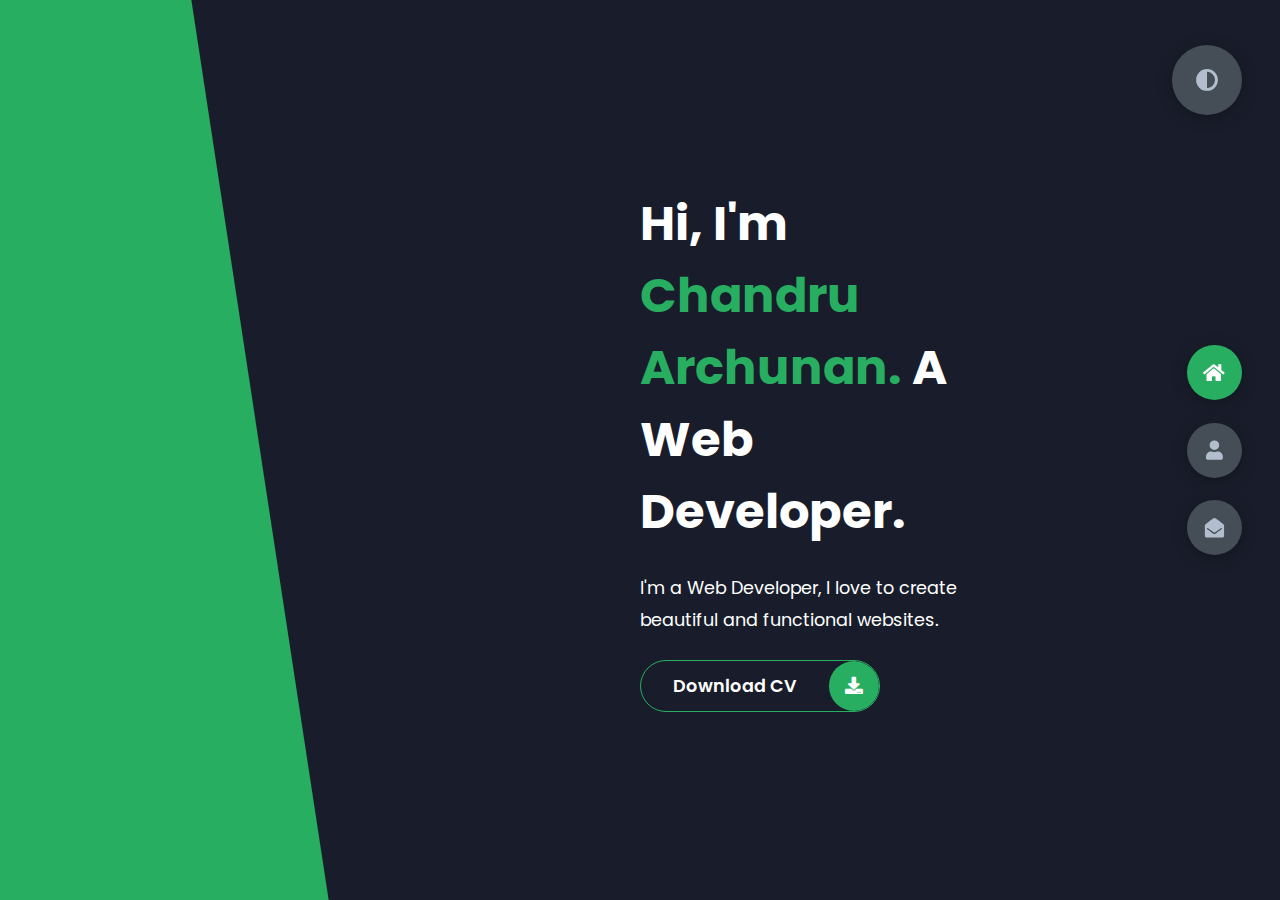
<file: index.html>
<!DOCTYPE html>
<html lang="en">
<head>
    <meta charset="UTF-8">
    <meta http-equiv="X-UA-Compatible" content="IE=edge">
    <meta name="viewport" content="width=device-width, initial-scale=1.0">
    <title>Portfolio</title>
    <link rel="stylesheet" href="styles/styles.css">
    <link rel="preconnect" href="https://fonts.googleapis.com">
    <link rel="preconnect" href="https://fonts.gstatic.com" crossorigin>
    <link rel="stylesheet" href="https://cdnjs.cloudflare.com/ajax/libs/font-awesome/5.15.4/css/all.min.css" integrity="sha512-1ycn6IcaQQ40/MKBW2W4Rhis/DbILU74C1vSrLJxCq57o941Ym01SwNsOMqvEBFlcgUa6xLiPY/NS5R+E6ztJQ==" crossorigin="anonymous" referrerpolicy="no-referrer" />
    <link href="https://fonts.googleapis.com/css2?family=Poppins:wght@400;500;600;700;800&display=swap" rel="stylesheet">
</head>
<body class="main-content">
    <header class="container header active" id="home">
        <div class="header-content">
            <div class="left-header">
                <div class="h-shape"></div>
            </div>
            <div class="right-header">
                <h1 class="name">
                    Hi, I'm <span>Chandru Archunan.</span>
                    A Web Developer.
                </h1>
                <p>
                    I'm a Web Developer, I love to create beautiful and functional websites.
                </p>
                <div class="btn-con">
                    <a href="" class="main-btn">
                        <span class="btn-text">Download CV</span>
                        <span class="btn-icon"><i class="fas fa-download"></i></span>
                    </a>
                </div>
            </div>
        </div>
    </header>
    <main>
        <section class="container about" id="about">
            <div class="main-title">
                <h2>About <span>me</span><span class="bg-text">my stats</span></h2>
            </div>
            <div class="about-container">
                <div class="left-about">
                    <h4>Information About me</h4>
                    <p>
                        I am Chandru Archunan, a dedicated and motivated individual pursuing a Bachelor’s degree in Computer Science and Engineering at Kongu Engineering College, Perundurai. I have a strong passion for web development and UI/UX design. My goal is to contribute to the organization's growth by continuously upgrading my skills and knowledge.
                    </p>
                    <div class="personal-info">
                        <ul>
                            <li><strong>Date of Birth:</strong> 27-12-2004</li>
                            <li><strong>Father's Name:</strong> Mr. P.Archunan</li>
                            <li><strong>Mother's Name:</strong> Mrs. A. Mahalakshmi</li>
                            <li><strong>Languages:</strong> Tamil, English</li>
                            <li><strong>Hobbies:</strong> Reading books, Listening to music, Playing games</li>
                            <li><strong>Permanent Address:</strong> 175/6, Bhagavathi Amman Kovil street, Elumalai (post), Peraiyur (tk), Madurai (dt), Pincode-625535</li>
                        </ul>
                    </div>
                    <div class="btn-con">
                        <a href="#" class="main-btn">
                            <span class="btn-text">Download CV</span>
                            <span class="btn-icon"><i class="fas fa-download"></i></span>
                        </a>
                    </div>
                </div>
                <div class="right-about">
                    <div class="about-item">
                        <div class="abt-text">
                            <p class="large-text">3+</p>
                            <p class="small-text">Projects <br /> Completed</p>
                        </div>
                    </div>
                    <div class="about-item">
                        <div class="abt-text">
                            <p class="large-text">4+</p>
                            <p class="small-text">Months of <br /> experience in Web Design</p>
                        </div>
                    </div>
                </div>
            </div>
            <div class="about-stats">
                <h4 class="stat-title">My Skills</h4>
                <div class="progress-bars">
                    <div class="progress-bar">
                        <p class="prog-title">Java</p>
                        <div class="progress-con">
                            <p class="prog-text">80%</p>
                            <div class="progress">
                                <span class="html"></span>
                            </div>
                        </div>
                    </div>
                    <div class="progress-bar">
                        <p class="prog-title">C</p>
                        <div class="progress-con">
                            <p class="prog-text">95%</p>
                            <div class="progress">
                                <span class="css"></span>
                            </div>
                        </div>
                    </div>
                    <div class="progress-bar">
                        <p class="prog-title">HTML,CSS</p>
                        <div class="progress-con">
                            <p class="prog-text">75%</p>
                            <div class="progress">
                                <span class="js"></span>
                            </div>
                        </div>
                    </div>
                    <div class="progress-bar">
                        <p class="prog-title">Logical thinking</p>
                        <div class="progress-con">
                            <p class="prog-text">75%</p>
                            <div class="progress">
                                <span class="react"></span>
                            </div>
                        </div>
                    </div>
                    <div class="progress-bar">
                        <p class="prog-title">Problem solving</p>
                        <div class="progress-con">
                            <p class="prog-text">87%</p>
                            <div class="progress">
                                <span class="node"></span>
                            </div>
                        </div>
                    </div>
                </div>
            </div>
            <h4 class="stat-title">My Timeline</h4>
            <div class="timeline">
                <div class="timeline-item">
                    <div class="tl-icon">
                        <i class="fas fa-briefcase"></i>
                    </div>
                    <p class="tl-duration">2024 - present</p>
                    <h5>Bachelor's in Computer Science and Engineering<span> - Kongu Engineering College</span></h5>
                    <p>
                        Pursuing Bachelor’s degree in Computer Science and Engineering with a CGPA of 8.82.
                    </p>
                </div>
                <!-- Include other education/work experiences here -->
            </div>
        </section>

        <section class="container contact" id="contact">
            <div class="main-title">
                <h2>Contact <span>me</span><span class="bg-text">get in touch</span></h2>
            </div>
            <br><br>
            <center>
            <div class="contact-info">
                <ul>
                    <li>
                        <i class="fas fa-envelope"></i>
                        <span>Email:</span>
                        <a href="mailto:youremail@example.com">chandruarchunan04@gmail.com</a>
                    </li>
                    <br><br>
                    <!-- Add links to your social media accounts here -->
                    <li>
                        <i class="fab fa-github"></i>
                        <span>GitHub:</span>
                        <a href="https://github.com/yourusername" target="_blank">https://github.com/chandru1227</a>
                    </li>
                    <br><br>
                    <li>
                        <i class="fab fa-linkedin"></i>
                        <span>LinkedIn:</span>
                        <a href="https://www.linkedin.com/in/yourprofile" target="_blank">https://www.linkedin.com/in/chandrua/</a>
                    </li>
                    <br><br>
                    <li>
                        <i class="fab fa-facebook"></i>
                        <span>Facebook:</span>
                        <a href="https://www.facebook.com/profile" target="_blank">https://www.facebook.com/chandru</a>
                    </li>
                    <br><br>
                </ul>
            </div>
        </center>
            <!-- Add a contact form or other contact information here if needed -->
        </section>
    </main>

    <div class="controls">
        <div class="control active-btn" data-id="home">
            <i class="fas fa-home"></i>
        </div>
        <div class="control" data-id="about">
            <i class="fas fa-user"></i>
        </div>
        <div class="control" data-id="contact">
            <i class="fas fa-envelope-open"></i>
        </div>
    </div>

    <div class="theme-btn">
        <i class="fas fa-adjust"></i>
    </div>
    <script src="app.js"></script>
</body>
</html>
</file>
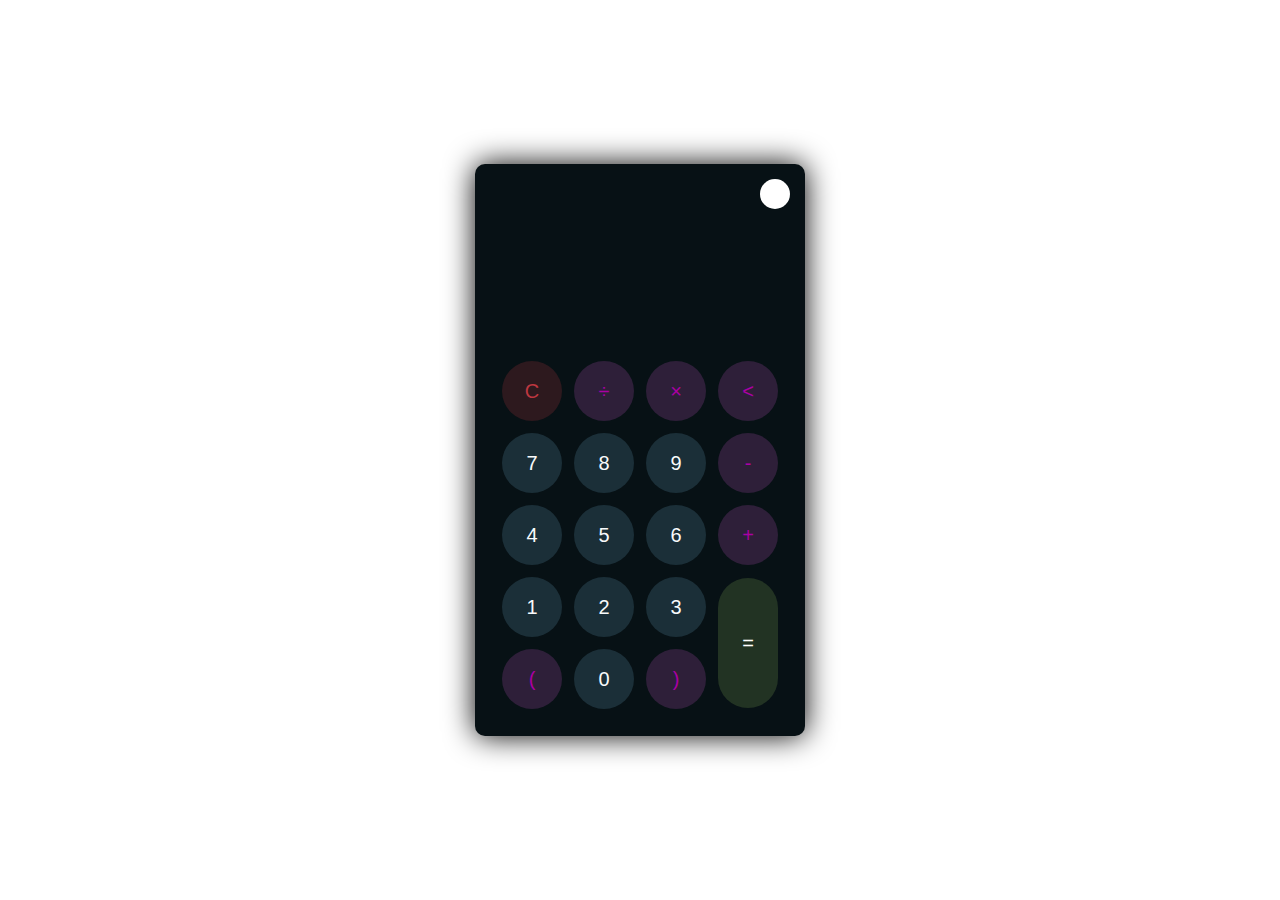
<file: code/index.html>
<!DOCTYPE html>
<html lang="en">
<head>
    <meta charset="UTF-8">
    <meta http-equiv="X-UA-Compatible" content="IE=edge">
    <meta name="viewport" content="width=device-width, initial-scale=1.0">
    <link rel="stylesheet" href="style.css">
    <title>Title</title>
</head>
<body>
    <div class="container">
        <div class="calculator dark">
            <div class="theme-toggler active">
                <i class="toggler-icon"></i>
            </div>
            <div class="display-screen">
                <div id="display"></div>
            </div>
            <div class="buttons">
                <table>
                    <tr>
                        <td><button class="btn-operator" id="clear">C</button></td>
                        <td><button class="btn-operator" id="/">&divide;</button></td>
                        <td><button class="btn-operator" id="*">&times;</button></td>
                        <td><button class="btn-operator" id="backspace"><</button></td>
                    </tr>
                    <tr>
                        <td><button class="btn-number" id="7">7</button></td>
                        <td><button class="btn-number" id="8">8</button></td>
                        <td><button class="btn-number" id="9">9</button></td>
                        <td><button class="btn-operator" id="-">-</button></td>
                    </tr>
                    <tr>
                        <td><button class="btn-number" id="4">4</button></td>
                        <td><button class="btn-number" id="5">5</button></td>
                        <td><button class="btn-number" id="6">6</button></td>
                        <td><button class="btn-operator" id="+">+</button></td>
                    </tr>
                    <tr>
                        <td><button class="btn-number" id="1">1</button></td>
                        <td><button class="btn-number" id="2">2</button></td>
                        <td><button class="btn-number" id="3">3</button></td>
                        <td rowspan="2"><button class="btn-equal" id="equal">=</button></td>
                    </tr>
                    <tr>
                        <td><button class="btn-operator" id="(">(</button></td>
                        <td><button class="btn-number" id="0">0</button></td>
                        <td><button class="btn-operator" id=")">)</button></td>
                    </tr>
                </table>
            </div>
        </div>
    </div>
    <script src="script.js"></script>
</body>
</html>
</file>
<file: styles/styles.css>
* {
  margin: 0;
  padding: 0;
  box-sizing: border-box;
  list-style: none;
}

:root {
  --color-primary: #191d2b;
  --color-secondary: #27AE60;
  --color-white: #FFFFFF;
  --color-black: #000;
  --color-grey0: #f8f8f8;
  --color-grey-1: #dbe1e8;
  --color-grey-2: #b2becd;
  --color-grey-3: #6c7983;
  --color-grey-4: #454e56;
  --color-grey-5: #2a2e35;
  --color-grey-6: #12181b;
  --br-sm-2: 14px;
  --box-shadow-1: 0 3px 15px rgba(0,0,0,.3);
}

.light-mode {
  --color-primary: #FFFFFF;
  --color-secondary: #F56692;
  --color-white: #454e56;
  --color-black: #000;
  --color-grey0: #f8f8f8;
  --color-grey-1: #6c7983;
  --color-grey-2: #6c7983;
  --color-grey-3: #6c7983;
  --color-grey-4: #454e56;
  --color-grey-5: #f8f8f8;
  --color-grey-6: #12181b;
}

body {
  background-color: var(--color-primary);
  font-family: "Poppins", sans-serif;
  font-size: 1.1rem;
  color: var(--color-white);
  transition: all 0.4s ease-in-out;
}

a {
  display: inline-block;
  text-decoration: none;
  color: inherit;
  font-family: inherit;
}

header {
  min-height: 100vh;
  color: var(--color-white);
  overflow: hidden;
  padding: 0 !important;
}

section {
  min-height: 100vh;
  width: 100%;
  position: absolute;
  left: 0;
  top: 0;
  padding: 3rem 18rem;
}

.container {
  display: none;
  transform: translateY(-100%) scale(0);
  transition: all 0.4s ease-in-out;
  background-color: var(--color-primary);
}

.active {
  display: block;
  animation: appear 1s ease-in-out;
  transform: translateY(0) scaleY(1);
}
@keyframes appear {
  0% {
    transform: translateY(-100%) scaleY(0);
  }
  100% {
    transform: translateY(0) scaleY(1);
  }
}

.controls {
  position: fixed;
  z-index: 10;
  top: 50%;
  right: 3%;
  display: flex;
  flex-direction: column;
  align-items: center;
  justify-content: center;
  transform: translateY(-50%);
}
.controls .control {
  padding: 1rem;
  cursor: pointer;
  background-color: var(--color-grey-4);
  width: 55px;
  height: 55px;
  border-radius: 50%;
  display: flex;
  justify-content: center;
  align-items: center;
  margin: 0.7rem 0;
  box-shadow: var(--box-shadow-1);
}
.controls .control i {
  font-size: 1.2rem;
  color: var(--color-grey-2);
  pointer-events: none;
}
.controls .active-btn {
  background-color: var(--color-secondary);
  transition: all 0.4s ease-in-out;
}
.controls .active-btn i {
  color: var(--color-white);
}

.theme-btn {
  top: 5%;
  right: 3%;
  width: 70px;
  height: 70px;
  border-radius: 50%;
  background-color: var(--color-grey-4);
  cursor: pointer;
  position: fixed;
  display: flex;
  justify-content: center;
  align-items: center;
  box-shadow: 0 3px 15px rgba(0, 0, 0, 0.3);
  transition: all 0.1s ease-in-out;
}
.theme-btn:active {
  transform: translateY(-3px);
}
.theme-btn i {
  font-size: 1.4rem;
  color: var(--color-grey-2);
  pointer-events: none;
}

/*Header-content*/
.header-content {
  display: grid;
  grid-template-columns: repeat(2, 1fr);
  min-height: 100vh;
}
.header-content .left-header {
  display: flex;
  align-items: center;
  position: relative;
}
.header-content .left-header .h-shape {
  transition: all 0.4s ease-in-out;
  width: 65%;
  height: 100%;
  background-color: var(--color-secondary);
  position: absolute;
  left: 0;
  top: 0;
  z-index: -1;
  clip-path: polygon(0 0, 46% 0, 79% 100%, 0% 100%);
}
.header-content .left-header .image {
  border-radius: var(--br-sm-2);
  height: 90%;
  width: 68%;
  margin-left: 4rem;
  background-color: var(--color-black);
  transition: all 0.4s ease-in-out;
}
.header-content .left-header .image img {
  width: 100%;
  height: 100%;
  object-fit: cover;
  transition: all 0.4s ease-in-out;
  filter: grayscale(100%);
}
.header-content .left-header .image img:hover {
  filter: grayscale(0);
}
.header-content .right-header {
  display: flex;
  flex-direction: column;
  justify-content: center;
  padding-right: 18rem;
}
.header-content .right-header .name {
  font-size: 3rem;
}
.header-content .right-header .name span {
  color: var(--color-secondary);
}
.header-content .right-header p {
  margin: 1.5rem 0;
  line-height: 2rem;
}

/*About*/
.about-container {
  display: grid;
  grid-template-columns: repeat(2, 1fr);
  padding-top: 3.5rem;
  padding-bottom: 5rem;
}
.about-container .right-about {
  display: grid;
  grid-template-columns: repeat(2, 1fr);
  grid-gap: 2rem;
}
.about-container .right-about .about-item {
  border: 1px solid var(--color-grey-5);
  border-radius: 5px;
  transition: all 0.4s ease-in-out;
  box-shadow: 1px 2px 15px rgba(0, 0, 0, 0.1);
}
.about-container .right-about .about-item:hover {
  cursor: default;
  transform: translateY(-5px);
  border: 1px solid var(--color-secondary);
  box-shadow: 1px 4px 15px rgba(0, 0, 0, 0.32);
}
.about-container .right-about .about-item .abt-text {
  padding: 1.5rem;
  display: flex;
  flex-direction: column;
}
.about-container .right-about .about-item .abt-text .large-text {
  font-size: 3rem;
  font-weight: 700;
  color: var(--color-secondary);
}
.about-container .right-about .about-item .abt-text .small-text {
  padding-left: 3rem;
  position: relative;
  text-transform: uppercase;
  font-size: 1.2rem;
  color: var(--color-grey-1);
  letter-spacing: 2px;
}
.about-container .right-about .about-item .abt-text .small-text::before {
  content: "";
  position: absolute;
  left: 0;
  top: 15px;
  width: 2rem;
  height: 2px;
  background-color: var(--color-grey-5);
}
.about-container .left-about {
  padding-right: 5rem;
}
.about-container .left-about p {
  line-height: 2rem;
  padding: 1rem;
  color: var(--color-grey-1);
}
.about-container .left-about h4 {
  font-size: 2rem;
  text-transform: uppercase;
}

.about-stats {
  padding-bottom: 4rem;
}
.about-stats .progress-bars {
  display: grid;
  grid-template-columns: repeat(2, 1fr);
  grid-gap: 2rem;
}
.about-stats .progress-bars .progress-bar {
  display: flex;
  flex-direction: column;
}
.about-stats .progress-bars .progress-bar .prog-title {
  text-transform: uppercase;
  font-weight: 500;
}
.about-stats .progress-bars .progress-bar .progress-con {
  display: flex;
  align-items: center;
}
.about-stats .progress-bars .progress-bar .progress-con .prog-text {
  color: var(--color-grey-2);
}
.about-stats .progress-bars .progress-bar .progress-con .progress {
  width: 100%;
  height: 0.45rem;
  background-color: var(--color-grey-4);
  margin-left: 1rem;
  position: relative;
}
.about-stats .progress-bars .progress-bar .progress-con .progress span {
  position: absolute;
  top: 0;
  left: 0;
  height: 100%;
  background-color: var(--color-secondary);
  transition: all 0.4s ease-in-out;
  width: 60%;
}
.about-stats .progress-bars .progress-bar .progress-con .progress .html {
  width: 80%;
}
.about-stats .progress-bars .progress-bar .progress-con .progress .css {
  width: 95%;
}
.about-stats .progress-bars .progress-bar .progress-con .progress .js {
  width: 75%;
}
.about-stats .progress-bars .progress-bar .progress-con .progress .react {
  width: 60%;
}
.about-stats .progress-bars .progress-bar .progress-con .progress .node {
  width: 87%;
}
.about-stats .progress-bars .progress-bar .progress-con .progress .python {
  width: 70%;
}

.stat-title {
  text-transform: uppercase;
  font-size: 1.4rem;
  text-align: center;
  padding: 3.5rem 0;
  position: relative;
}
.stat-title::before {
  content: "";
  position: absolute;
  left: 50%;
  top: 0;
  width: 40%;
  height: 1px;
  background-color: var(--color-grey-5);
  transform: translateX(-50%);
}

/*Timeline*/
.timeline {
  display: grid;
  grid-template-columns: repeat(2, 1fr);
  grid-gap: 2rem;
  padding-bottom: 3rem;
}
.timeline .timeline-item {
  position: relative;
  padding-left: 3rem;
  border-left: 1px solid var(--color-grey-5);
}
.timeline .timeline-item .tl-icon {
  position: absolute;
  left: -27px;
  top: 0;
  background-color: var(--color-secondary);
  width: 50px;
  height: 50px;
  border-radius: 50%;
  display: flex;
  align-items: center;
  justify-content: center;
}
.timeline .timeline-item .tl-icon i {
  font-size: 1.3rem;
}
.timeline .timeline-item .tl-duration {
  padding: 0.2rem 0.6rem;
  background-color: var(--color-grey-5);
  border-radius: 15px;
  display: inline-block;
  font-size: 0.8rem;
  text-transform: uppercase;
  font-weight: 500;
}
.timeline .timeline-item h5 {
  padding: 1rem 0;
  text-transform: uppercase;
  font-size: 1.3rem;
  font-weight: 600;
}
.timeline .timeline-item h5 span {
  color: var(--color-grey-2);
  font-weight: 500;
  font-size: 1.2rem;
}
.timeline .timeline-item p {
  color: var(--color-grey-2);
}

.port-text {
  padding: 2rem 0;
  text-align: center;
}

.portfolios {
  display: grid;
  grid-template-columns: repeat(3, 1fr);
  grid-gap: 2rem;
  margin-top: 3rem;
}
.portfolios .portfolio-item {
  position: relative;
  border-radius: 15px;
}
.portfolios .portfolio-item img {
  width: 100%;
  height: 300px;
  object-fit: cover;
  border-radius: 15px;
}
.portfolios .portfolio-item .hover-items {
  width: 100%;
  height: 100%;
  background-color: var(--color-secondary);
  position: absolute;
  left: 0;
  top: 0;
  border-radius: 15px;
  display: flex;
  justify-content: center;
  align-items: center;
  flex-direction: column;
  opacity: 0;
  transform: scale(0);
  transition: all 0.4s ease-in-out;
}
.portfolios .portfolio-item .hover-items h3 {
  font-size: 1.5rem;
  color: var(--color-white);
  margin-bottom: 1.5rem;
}
.portfolios .portfolio-item .hover-items .icons {
  display: flex;
  justify-content: center;
  align-items: center;
}
.portfolios .portfolio-item .hover-items .icons .icon {
  background-color: var(--color-primary);
  border-radius: 50%;
  width: 50px;
  height: 50px;
  display: flex;
  align-items: center;
  justify-content: center;
  margin: 0 1rem;
  cursor: pointer;
  transition: all 0.4s ease-in-out;
}
.portfolios .portfolio-item .hover-items .icons .icon i {
  font-size: 1.5rem;
  color: var(--color-white);
  margin: 0 1rem;
}
.portfolios .portfolio-item .hover-items .icons .icon:hover {
  background-color: var(--color-white);
}
.portfolios .portfolio-item .hover-items .icons .icon:hover i {
  color: var(--color-primary);
}

.portfolio-item:hover .hover-items {
  opacity: 1;
  transform: scale(1);
}

.blogs {
  display: grid;
  grid-template-columns: repeat(3, 1fr);
  grid-gap: 2rem;
  margin-top: 3rem;
}
.blogs .blog {
  position: relative;
  background-color: var(--color-grey-5);
  border-radius: 5px;
  box-shadow: 1px 1px 20px rgba(0, 0, 0, 0.1);
  transition: all 0.4s ease-in-out;
}
.blogs .blog:hover {
  box-shadow: 1px 1px 20px rgba(0, 0, 0, 0.3);
  transform: translateY(-5px);
  transition: all 0.4s ease-in-out;
}
.blogs .blog:hover img {
  filter: grayscale(0);
  transform: scale(1.1);
  box-shadow: 0px 4px 15px rgba(0, 0, 0, 0.8);
}
.blogs .blog img {
  width: 100%;
  height: 300px;
  object-fit: cover;
  border-top-left-radius: 5px;
  border-top-right-radius: 5px;
  filter: grayscale(100%);
  transition: all 0.4s ease-in-out;
}
.blogs .blog .blog-text {
  margin-top: -7px;
  padding: 1.1rem;
  border-top: 8px solid var(--color-secondary);
}
.blogs .blog .blog-text h4 {
  font-size: 1.5rem;
  margin-bottom: 0.7rem;
  transition: all 0.4s ease-in-out;
  cursor: pointer;
}
.blogs .blog .blog-text h4:hover {
  color: var(--color-secondary);
}
.blogs .blog .blog-text p {
  color: var(--color-grey-2);
  line-height: 2rem;
  padding-bottom: 1rem;
}

.contact-content-con {
  display: flex;
  padding-top: 3.5rem;
}
.contact-content-con .left-contact {
  flex: 2;
}
.contact-content-con .left-contact h4 {
  margin-top: 1rem;
  font-size: 2rem;
  text-transform: uppercase;
}
.contact-content-con .left-contact p {
  margin: 1rem 0;
  line-height: 2rem;
}
.contact-content-con .left-contact .contact-info .contact-item {
  display: flex;
  align-items: center;
  justify-content: space-between;
}
.contact-content-con .left-contact .contact-info .contact-item p {
  margin: 0.3rem 0 !important;
  padding: 0 !important;
}
.contact-content-con .left-contact .contact-info .contact-item .icon {
  display: grid;
  grid-template-columns: 40px 1fr;
}
.contact-content-con .left-contact .contact-info .contact-item .icon i {
  display: flex;
  align-items: center;
  font-size: 1.3rem;
}
.contact-content-con .left-contact .contact-icon {
  display: flex;
  margin-top: 2rem;
}
.contact-content-con .left-contact .contact-icon a {
  display: flex;
  align-items: center;
  color: var(--color-white);
  background-color: var(--color-grey-5);
  cursor: pointer;
  justify-content: center;
  width: 50px;
  height: 50px;
  border-radius: 50%;
  margin: 0 0.4rem;
  transition: all 0.4s ease-in-out;
}
.contact-content-con .left-contact .contact-icon a:hover {
  background-color: var(--color-secondary);
}
.contact-content-con .left-contact .contact-icon a:hover i {
  color: var(--color-primary);
}
.contact-content-con .left-contact .contact-icon a i {
  display: flex;
  align-items: center;
  justify-content: center;
  font-size: 1.3rem;
}
.contact-content-con .right-contact {
  flex: 3;
  margin-left: 3rem;
}
.contact-content-con .right-contact .input-control {
  margin: 1.5rem 0;
}
.contact-content-con .right-contact .input-control input, .contact-content-con .right-contact .input-control textarea {
  border-radius: 30px;
  font-weight: inherit;
  font-size: inherit;
  font-family: inherit;
  padding: 0.8rem 1.1rem;
  outline: none;
  border: none;
  background-color: var(--color-grey-5);
  width: 100%;
  color: var(--color-white);
  resize: none;
}
.contact-content-con .right-contact .i-c-2 {
  display: flex;
}
.contact-content-con .right-contact .i-c-2 :last-child {
  margin-left: 1.5rem;
}
.contact-content-con .right-contact .submit-btn {
  display: flex;
  justify-content: flex-start;
}

/*Independed components*/
.btn-con {
  display: flex;
  align-self: flex-start;
}

.main-btn {
  border-radius: 30px;
  color: inherit;
  font-weight: 600;
  position: relative;
  border: 1px solid var(--color-secondary);
  display: flex;
  align-self: flex-start;
  align-items: center;
  overflow: hidden;
}
.main-btn .btn-text {
  padding: 0 2rem;
}
.main-btn .btn-icon {
  background-color: var(--color-secondary);
  display: flex;
  align-items: center;
  justify-content: center;
  border-radius: 50%;
  padding: 1rem;
}
.main-btn::before {
  content: "";
  position: absolute;
  top: 0;
  right: 0;
  transform: translateX(100%);
  transition: all 0.4s ease-out;
  z-index: -1;
}
.main-btn:hover {
  transition: all 0.4s ease-out;
}
.main-btn:hover::before {
  width: 100%;
  height: 100%;
  background-color: var(--color-secondary);
  transform: translateX(0);
  transition: all 0.4s ease-out;
}

.main-title {
  text-align: center;
}
.main-title h2 {
  position: relative;
  text-transform: uppercase;
  font-size: 4rem;
  font-weight: 700;
}
.main-title h2 span {
  color: var(--color-secondary);
}
.main-title h2 .bg-text {
  position: absolute;
  top: 50%;
  left: 50%;
  color: var(--color-grey-5);
  transition: all 0.4s ease-in-out;
  z-index: -1;
  transform: translate(-50%, -50%);
  font-weight: 800;
  font-size: 6.3rem;
}

.about-container .left-about p {
  padding-left: 0;
}

@media screen and (max-width: 600px) {
  header {
    padding: 0 !important;
  }

  .theme-btn {
    width: 50px;
    height: 50px;
  }

  .header-content {
    grid-template-columns: repeat(1, 1fr);
    padding-bottom: 6rem;
  }

  .left-header .h-shape {
    display: none;
  }

  .right-header {
    grid-row: 1;
    padding-right: 0rem !important;
    width: 90%;
    margin: 0 auto;
  }
  .right-header .name {
    font-size: 2.5rem !important;
    text-align: center;
    padding-top: 3rem;
  }

  .header-content .left-header .image {
    margin: 0 auto;
    width: 90%;
  }

  .controls {
    top: auto;
    bottom: 0;
    flex-direction: row;
    justify-content: center;
    left: 50%;
    transform: translateX(-50%);
    width: 100%;
    background-color: var(--color-grey-5);
  }
  .controls .control {
    margin: 1rem 0.3rem;
  }

  .about-container {
    grid-template-columns: repeat(1, 1fr);
  }
  .about-container .right-about {
    grid-template-columns: repeat(1, 1fr);
    padding-top: 2.5rem;
  }
  .about-container .left-about {
    padding-right: 0;
  }
  .about-container .left-about p {
    padding-left: 0;
  }

  .timeline {
    grid-template-columns: repeat(1, 1fr);
    padding-bottom: 6rem;
  }

  .container {
    padding: 2rem 2.5rem !important;
  }

  .about-stats .progress-bars {
    grid-template-columns: repeat(1, 1fr);
  }

  .portfolios {
    grid-template-columns: repeat(1, 1fr);
    padding-bottom: 6rem;
    margin-top: 1rem;
  }

  .blogs {
    grid-template-columns: repeat(1, 1fr);
    padding-bottom: 6rem;
  }

  .contact-content-con {
    flex-direction: column;
  }
  .contact-content-con .right-contact {
    margin-left: 0;
    margin-top: 2.5rem;
  }

  .contact-content-con .right-contact .i-c-2 {
    flex-direction: column;
  }

  .contact-content-con .right-contact .i-c-2 :last-child {
    margin-left: 0;
    margin-top: 1.5rem;
  }

  .contact-content-con .right-contact {
    margin-bottom: 6rem;
  }

  .contact-item {
    flex-direction: column;
    margin: 1rem 0;
  }
  .contact-item p {
    font-size: 15px;
    color: var(--color-grey-2);
  }
  .contact-item span {
    font-size: 15px;
  }
  .contact-item .icon {
    grid-template-columns: 25px 1fr;
  }

  .main-title h2 {
    font-size: 2rem;
  }
  .main-title h2 span {
    font-size: 2.3rem;
  }
  .main-title h2 .bg-text {
    font-size: 2.3rem;
  }
}
@media screen and (max-width: 1432px) {
  .container {
    padding: 7rem 11rem;
  }

  .contact-content-con {
    flex-direction: column;
  }
  .contact-content-con .right-contact {
    margin-left: 0;
    margin-top: 2.5rem;
  }

  .contact-content-con .right-contact .i-c-2 {
    flex-direction: column;
  }

  .contact-content-con .right-contact .i-c-2 :last-child {
    margin-left: 0;
    margin-top: 1.5rem;
  }

  .contact-content-con .right-contact {
    margin-bottom: 6rem;
  }

  .main-title h2 .bg-text {
    font-size: 5.5rem;
  }
}
@media screen and (max-width: 1250px) {
  .blogs {
    grid-template-columns: repeat(2, 1fr);
    margin-top: 6rem;
  }

  .portfolios {
    grid-template-columns: repeat(2, 1fr);
  }

  .header-content .right-header {
    padding-right: 9rem;
  }
}
@media screen and (max-width: 660px) {
  .blogs {
    grid-template-columns: repeat(1, 1fr);
  }

  .portfolios {
    grid-template-columns: repeat(1, 1fr);
  }
}
@media screen and (max-width: 1070px) {
  .about-container {
    grid-template-columns: repeat(1, 1fr);
  }
  .about-container .right-about {
    padding-top: 2.5rem;
  }

  .main-title h2 {
    font-size: 4rem;
  }
  .main-title h2 span {
    font-size: 4rem;
  }
  .main-title h2 .bg-text {
    font-size: 4.5rem;
  }
}
@media screen and (max-width: 970px) {
  .container {
    padding: 7rem 6rem;
  }

  .about-container .left-about {
    padding-right: 0rem;
  }

  .header-content {
    grid-template-columns: repeat(1, 1fr);
    padding-bottom: 6rem;
  }

  .left-header .h-shape {
    display: none;
  }
  .left-header .image {
    width: 90% !important;
    margin: 0 auto !important;
  }

  .right-header {
    grid-row: 1;
    padding-right: 0rem !important;
    width: 90%;
    margin: 0 auto;
  }
  .right-header .name {
    font-size: 2.5rem !important;
    text-align: center;
    padding-top: 3rem;
  }
}
@media screen and (max-width: 700px) {
  .container {
    padding: 7rem 3rem;
  }

  .about-stats .progress-bars {
    grid-template-columns: repeat(1, 1fr);
  }

  .about-container .right-about {
    grid-template-columns: repeat(1, 1fr);
  }

  .timeline {
    grid-template-columns: repeat(1, 1fr);
  }

  .main-title h2 {
    font-size: 3rem;
  }
  .main-title h2 span {
    font-size: 3rem;
  }
  .main-title h2 .bg-text {
    font-size: 4rem;
  }
}

/*# sourceMappingURL=styles.css.map */
</file>
<file: code/style.css>
* {
    padding: 0;
    margin: 0;
    box-sizing: border-box;
    outline: 0;
    transition: all 0.5s ease;
}

body {
    font-family: sans-serif;
}

a {
    text-decoration: none;
    color: #fff;
}

body {
    background-image: url('https://wallpaperboat.com/wp-content/uploads/2019/10/free-website-background-21.jpg');
    background-size: cover;
}

.container {
    height: 100vh;
    width: 100vw;
    display: grid;
    place-items: center;
}

.calculator {
    position: relative;
    height: auto;
    width: auto;
    padding: 20px;
    border-radius: 10px;
    box-shadow: 0 0 30px #000;
}

.theme-toggler {
    position: absolute;
    top: 30px;
    right: 30px;
    color: #fff;
    cursor: pointer;
    z-index: 1;
}

.theme-toggler.active {
    color: #333;
}

.theme-toggler.active::before {
    background-color: #fff;
}

.theme-toggler::before {
    content: '';
    height: 30px;
    width: 30px;
    position: absolute;
    top: 50%;
    transform: translate(-50%, -50%);
    border-radius: 50%;
    background-color: #333;
    z-index: -1;
}

#display {
    margin: 0 10px;
    height: 150px;
    width: auto;
    max-width: 270px;
    display: flex;
    align-items: flex-end;
    justify-content: flex-end;
    font-size: 30px;
    margin-bottom: 20px;
    overflow-x: scroll;
  }

#display::-webkit-scrollbar {
    display: block;
    height: 3px;
}

button {
    height: 60px;
    width: 60px;
    border: 0;
    border-radius: 30px;
    margin: 5px;
    font-size: 20px;
    cursor: pointer;
    transition: all 200ms ease;
}

button:hover {
    transform: scale(1.1);
}

button#equal {
    height: 130px;
}

/* light theme */

.calculator {
    background-color: #fff;
}

.calculator #display {
    color: #0a1e23;
}

.calculator button#clear {
    background-color: #ffd5d8;
    color: #fc4552;
}

.calculator button.btn-number {
    background-color: #c3eaff;
    color: #000000;
}

.calculator button.btn-operator {
    background-color: #ffd0fb;
    color: #f967f3;
  }
  
  .calculator button.btn-equal {
    background-color: #adf9e7;
    color: #000;
  }

  /* dark theme */

  .calculator.dark {
    background-color: #071115;
  }

  .calculator.dark #display {
    color: #f8fafb;
  }

  .calculator.dark button#clear {
    background-color: #2d191e;
    color: #bd3740;
  }

  .calculator.dark button.btn-number {
    background-color: #1b2f38;
    color: #f8fafb;
  }

  .calculator.dark button.btn-operator {
    background-color: #2e1f39;
    color: #aa00a4;
  }
  
  .calculator.dark button.btn-equal {
    background-color: #223323;
    color: #ffffff;
  }
</file>
